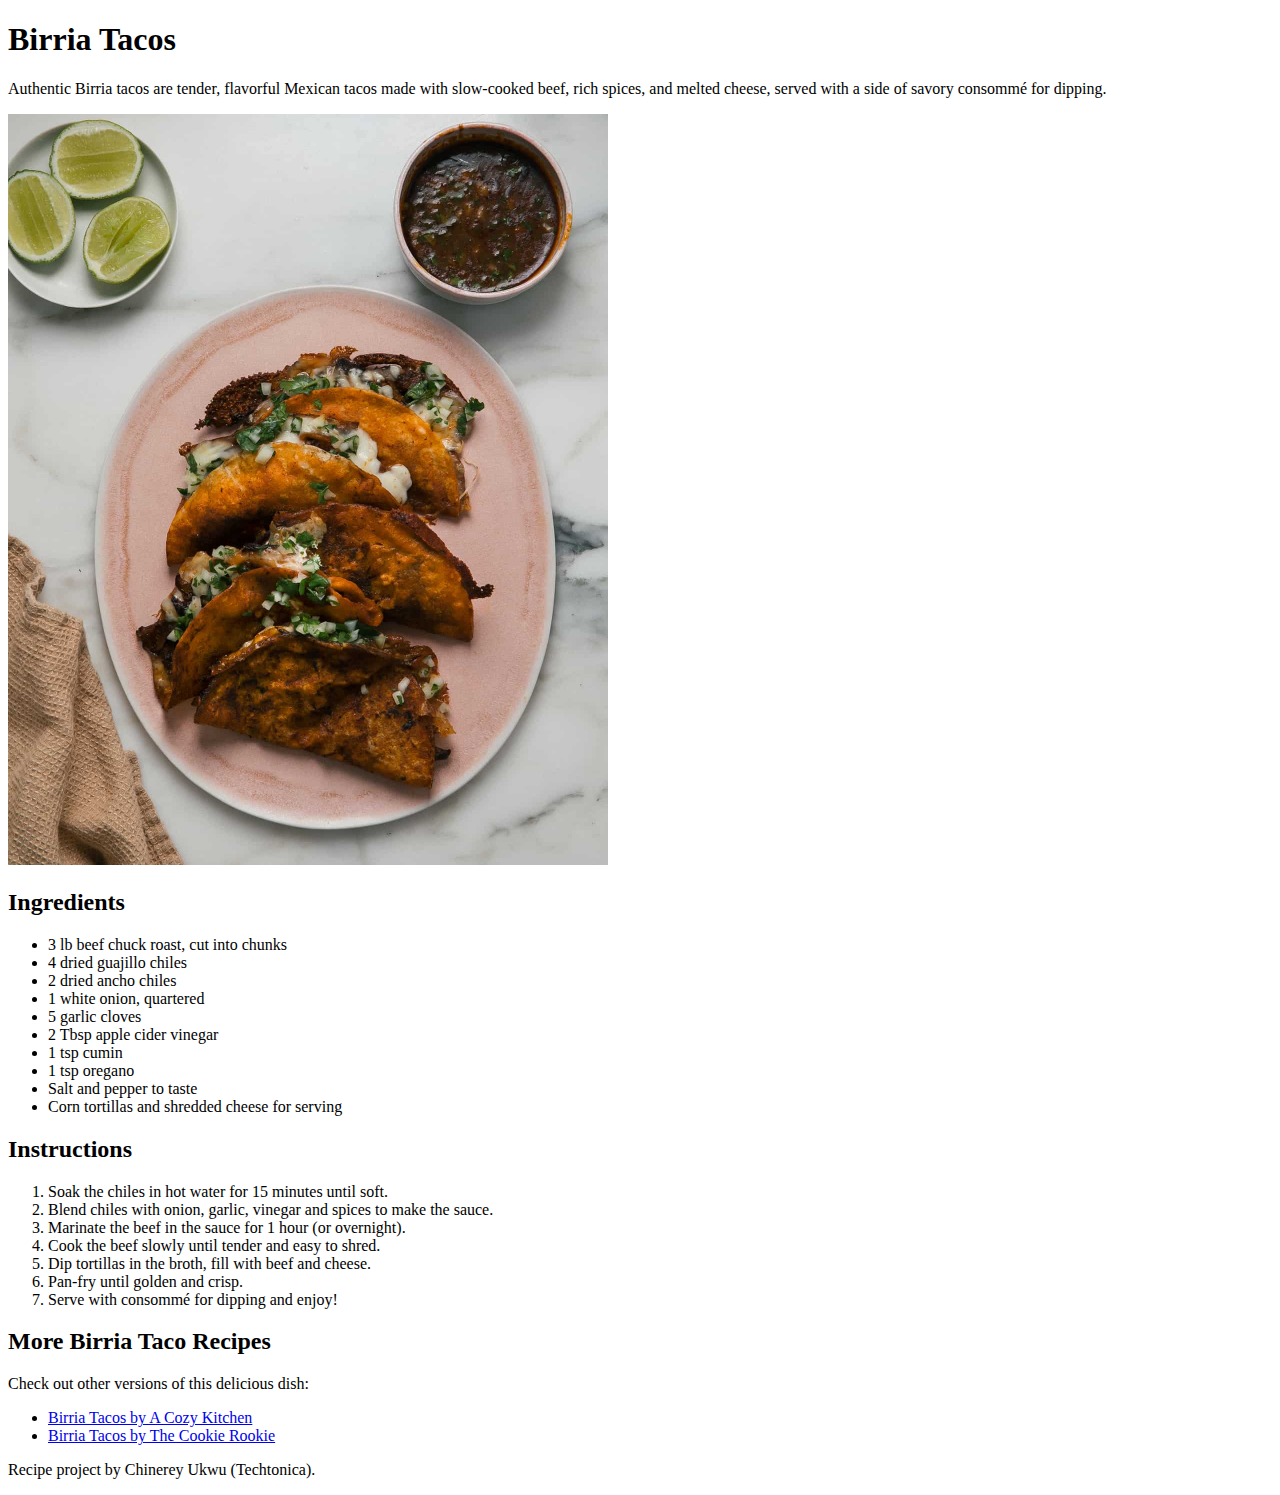
<file: recipe-page2/index.html>
<!DOCTYPE html>
<html lang="en">

<head>
    <meta charset="UTF-8" />
    <title>Birria Tacos Recipe</title>
</head>

<body>
    <div class="top">
        <h1>Birria Tacos</h1>
        <p>
            Authentic Birria tacos are tender, flavorful Mexican tacos made with
            slow-cooked beef, rich spices, and melted cheese, served with a side of
            savory consommé for dipping.
        </p>
    </div>

    <div class="left">
        <div>
            <img src="images/BirriaTacos-11.jpg" alt="Birria tacos served with broth and lime wedges" width="600" />
        </div>

        <div>
            <h2>Ingredients</h2>
            <ul>
                <li>3 lb beef chuck roast, cut into chunks</li>
                <li>4 dried guajillo chiles</li>
                <li>2 dried ancho chiles</li>
                <li>1 white onion, quartered</li>
                <li>5 garlic cloves</li>
                <li>2 Tbsp apple cider vinegar</li>
                <li>1 tsp cumin</li>
                <li>1 tsp oregano</li>
                <li>Salt and pepper to taste</li>
                <li>Corn tortillas and shredded cheese for serving</li>
            </ul>
        </div>
    </div>

    <div class="right">
        <div>
            <h2>Instructions</h2>
            <ol>
                <li>Soak the chiles in hot water for 15 minutes until soft.</li>
                <li>Blend chiles with onion, garlic, vinegar and spices to make the sauce.</li>
                <li>Marinate the beef in the sauce for 1 hour (or overnight).</li>
                <li>Cook the beef slowly until tender and easy to shred.</li>
                <li>Dip tortillas in the broth, fill with beef and cheese.</li>
                <li>Pan-fry until golden and crisp.</li>
                <li>Serve with consommé for dipping and enjoy!</li>
            </ol>
        </div>

        <div>
            <h2>More Birria Taco Recipes</h2>
            <p>Check out other versions of this delicious dish:</p>
            <ul>
                <li>
                    <a href="https://www.acozykitchen.com/birria-tacos" target="_blank">
                        Birria Tacos by A Cozy Kitchen
                    </a>
                </li>
                <li>
                    <a href="https://www.thecookierookie.com/birria-tacos/" target="_blank">
                        Birria Tacos by The Cookie Rookie
                    </a>
                </li>
            </ul>
        </div>
    </div>

    <p>Recipe project by Chinerey Ukwu (Techtonica).</p>
</body>

</html>
</file>
